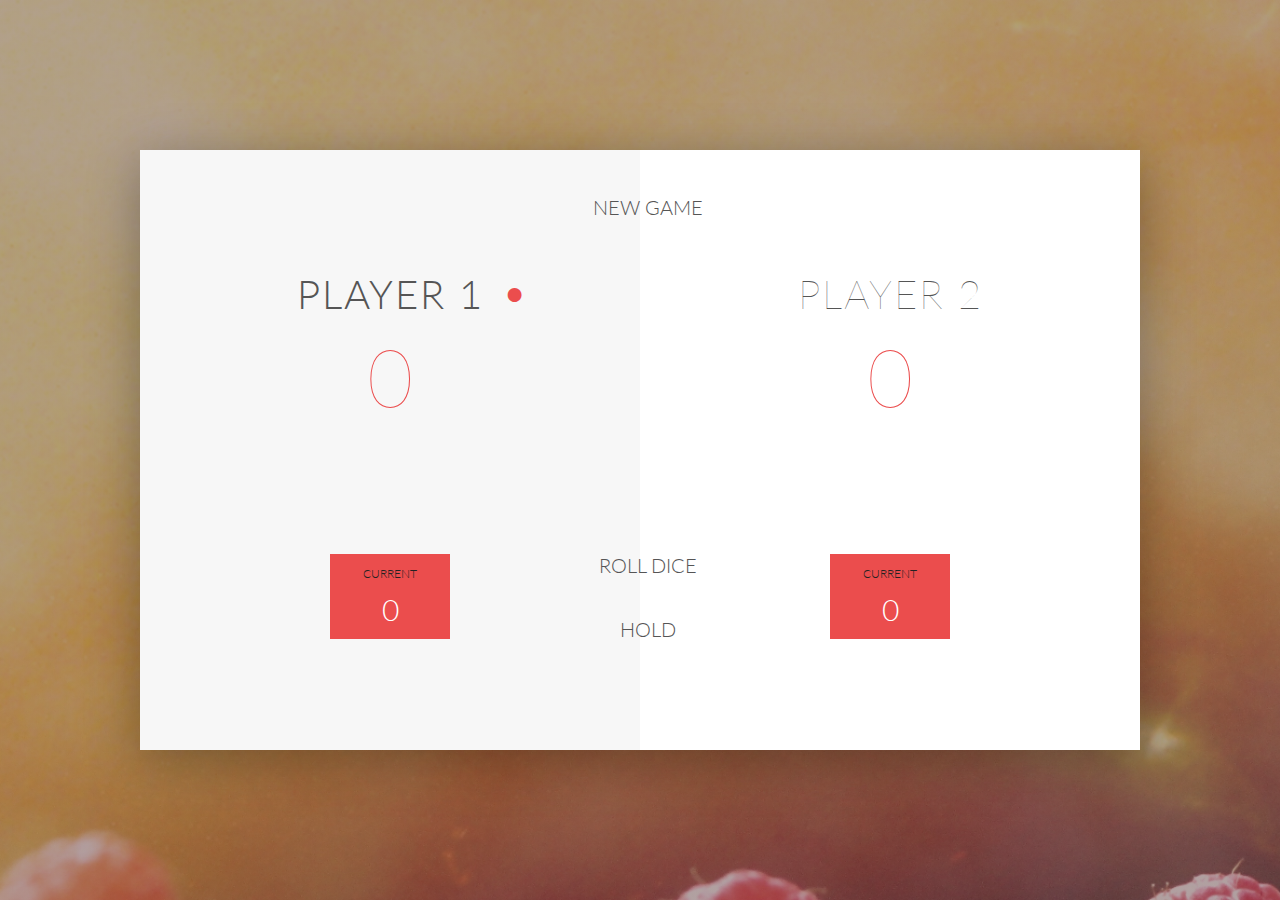
<file: index.html>
<!DOCTYPE html>
<html lang="en">

<head>
    <meta charset="UTF-8">
    <link href="https://fonts.googleapis.com/css?family=Lato:100,300,600" rel="stylesheet" type="text/css">
    <link href="http://code.ionicframework.com/ionicons/2.0.1/css/ionicons.min.css" rel="stylesheet" type="text/css">
    <link type="text/css" rel="stylesheet" href="style2.css">

    <title>Pig Game</title>
</head>

<body>
    <div class="wrapper clearfix">
        <div class="player-0-panel">
            <div class="player-name" id="name-0">Player 1</div>
            <div class="player-score" id="score-0">43</div>
            <div class="player-current-box">
                <div class="player-current-label">Current</div>
                <div class="player-current-score" id="current-0">11</div>
            </div>
        </div>

        <div class="player-1-panel">
            <div class="player-name" id="name-1">Player 2</div>
            <div class="player-score" id="score-1">72</div>
            <div class="player-current-box">
                <div class="player-current-label">Current</div>
                <div class="player-current-score" id="current-1">0</div>
            </div>
        </div>

        <button class="btn-new"><i class="ion-ios-plus-outline"></i>New game</button>
        <button class="btn-roll"><i class="ion-ios-loop"></i>Roll dice</button>
        <button class="btn-hold"><i class="ion-ios-download-outline"></i>Hold</button>
        <img src="dice-5.png" alt="Dice" class="dice dice1" >
        <img src="dice-1.png" alt="dice" class = "dice dice2">
    </div>

    <!--<script src="app.js"></script>-->
    <script src = "challenge.js"></script>
</body>

</html>
</file>
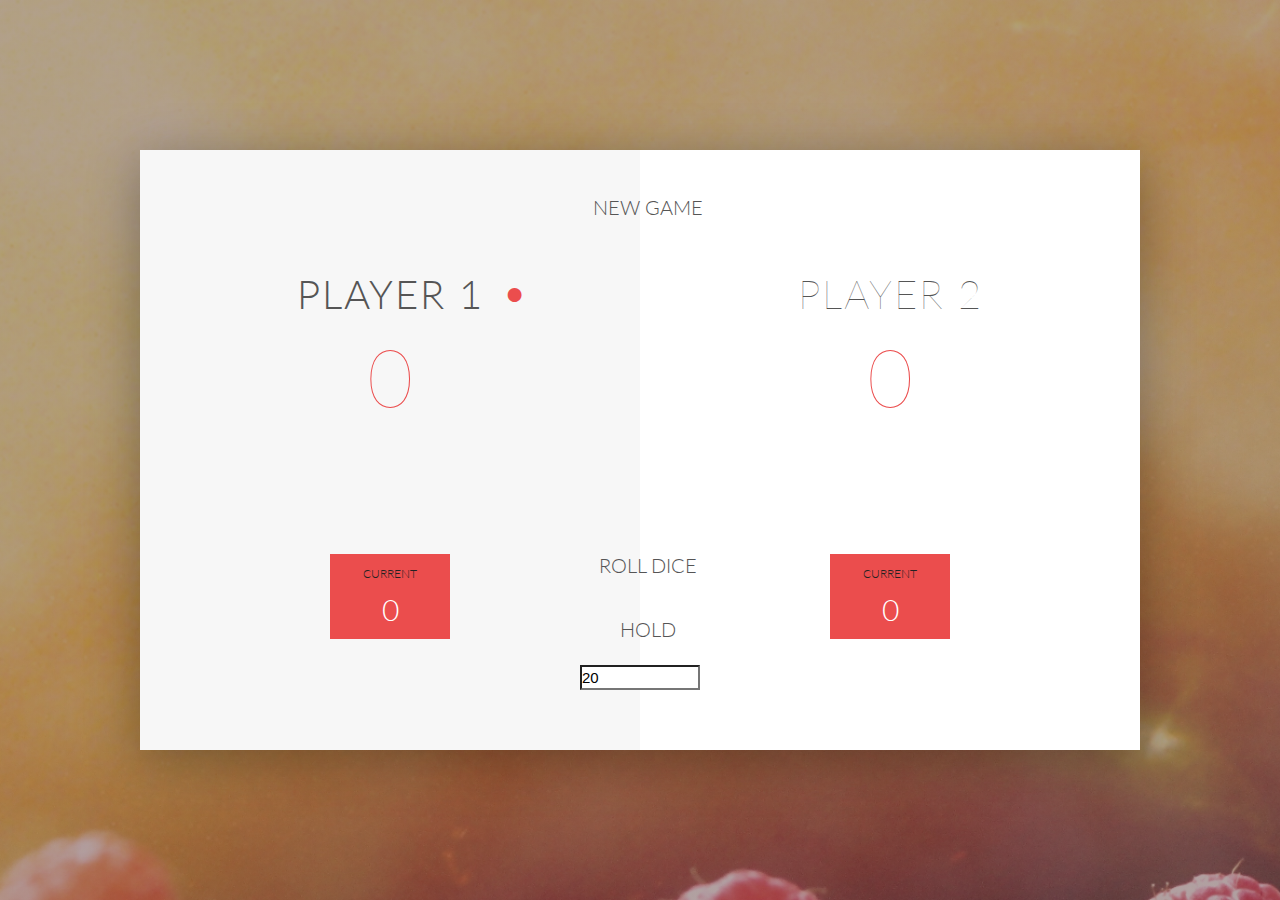
<file: index2.html>
<!DOCTYPE html>
<html lang="en">

<head>
    <meta charset="UTF-8">
    <link href="https://fonts.googleapis.com/css?family=Lato:100,300,600" rel="stylesheet" type="text/css">
    <link href="http://code.ionicframework.com/ionicons/2.0.1/css/ionicons.min.css" rel="stylesheet" type="text/css">
    <link type="text/css" rel="stylesheet" href="style.css">

    <title>Pig Game</title>
</head>

<body>
    <div class="wrapper clearfix">
        <div class="player-0-panel">
            <div class="player-name" id="name-0">Player 1</div>
            <div class="player-score" id="score-0">43</div>
            <div class="player-current-box">
                <div class="player-current-label">Current</div>
                <div class="player-current-score" id="current-0">11</div>
            </div>
        </div>

        <div class="player-1-panel">
            <div class="player-name" id="name-1">Player 2</div>
            <div class="player-score" id="score-1">72</div>
            <div class="player-current-box">
                <div class="player-current-label">Current</div>
                <div class="player-current-score" id="current-1">0</div>
            </div>
        </div>

        <button class="btn-new"><i class="ion-ios-plus-outline"></i>New game</button>
        <button class="btn-roll"><i class="ion-ios-loop"></i>Roll dice</button>
        <button class="btn-hold"><i class="ion-ios-download-outline"></i>Hold</button>
        <input type="number" class="input-winning" id="winningScore" name="winningNumber" placeholder="Winning score">

        <img src="dice-5.png" alt="Dice" class="dice">
    </div>

    <script src="app.js"></script>
</body>

</html>
</file>
<file: style2.css>
/**********************************************
*** GENERAL
**********************************************/

* {
    margin: 0;
    padding: 0;
    -webkit-box-sizing: border-box;
    box-sizing: border-box;

}

.clearfix::after {
    content: "";
    display: table;
    clear: both;
}

body {
    background-image: -webkit-gradient(linear, left top, left bottom, from(rgba(62, 20, 20, 0.4)), to(rgba(62, 20, 20, 0.4))), url(back.jpg);
    background-image: linear-gradient(rgba(62, 20, 20, 0.4), rgba(62, 20, 20, 0.4)), url(back.jpg);
    background-size: cover;
    background-position: center;
    font-family: Lato;
    font-weight: 300;
    position: relative;
    height: 100vh;
    color: #555;
}

.wrapper {
    width: 1000px;
    position: absolute;
    top: 50%;
    left: 50%;
    -webkit-transform: translate(-50%, -50%);
    transform: translate(-50%, -50%);
    background-color: #fff;
    -webkit-box-shadow: 0px 10px 50px rgba(0, 0, 0, 0.3);
    box-shadow: 0px 10px 50px rgba(0, 0, 0, 0.3);
    overflow: hidden;
}

.player-0-panel,
.player-1-panel {
    width: 50%;
    float: left;
    height: 600px;
    padding: 100px;
}



/**********************************************
*** PLAYERS
**********************************************/

.player-name {
    font-size: 40px;
    text-align: center;
    text-transform: uppercase;
    letter-spacing: 2px;
    font-weight: 100;
    margin-top: 20px;
    margin-bottom: 10px;
    position: relative;
}

.player-score {
    text-align: center;
    font-size: 80px;
    font-weight: 100;
    color: #EB4D4D;
    margin-bottom: 130px;
}

.active {
    background-color: #f7f7f7;
}

.active .player-name {
    font-weight: 300;
}

.active .player-name::after {
    content: "\2022";
    font-size: 47px;
    position: absolute;
    color: #EB4D4D;
    top: -7px;
    right: 10px;

}

.player-current-box {
    background-color: #EB4D4D;
    color: #fff;
    width: 40%;
    margin: 0 auto;
    padding: 12px;
    text-align: center;
}

.player-current-label {
    text-transform: uppercase;
    margin-bottom: 10px;
    font-size: 12px;
    color: #222;
}

.player-current-score {
    font-size: 30px;
}

button {
    position: absolute;
    width: 200px;
    left: 50%;
    -webkit-transform: translateX(-50%);
    transform: translateX(-50%);
    color: #555;
    background: none;
    border: none;
    font-family: Lato;
    font-size: 20px;
    text-transform: uppercase;
    cursor: pointer;
    font-weight: 300;
    -webkit-transition: background-color 0.3s, color 0.3s;
    transition: background-color 0.3s, color 0.3s;
}

button:hover {
    font-weight: 600;
}

button:hover i {
    margin-right: 20px;
}

button:focus {
    outline: none;
}

i {
    color: #EB4D4D;
    display: inline-block;
    margin-right: 15px;
    font-size: 32px;
    line-height: 1;
    vertical-align: text-top;
    margin-top: -4px;
    -webkit-transition: margin 0.3s;
    transition: margin 0.3s;
}

.btn-new {
    top: 45px;
}

.btn-roll {
    top: 403px;
}

.btn-hold {
    top: 467px;
}


.dice {
    position: absolute;
    left: 50%;
    -webkit-transform: translateX(-50%);
    transform: translateX(-50%);
    height: 100px;
    -webkit-box-shadow: 0px 10px 60px rgba(0, 0, 0, 0.10);
    box-shadow: 0px 10px 60px rgba(0, 0, 0, 0.10);
}

.dice1{
    top: 120px;
}

.dice2{
    top: 240px;
}
.winner {
    background-color: #f7f7f7;
}

.winner .player-name {
    font-weight: 300;
    color: #EB4D4D;
}
</file>
<file: style.css>
/**********************************************
*** GENERAL
**********************************************/

* {
    margin: 0;
    padding: 0;
    -webkit-box-sizing: border-box;
    box-sizing: border-box;

}

.clearfix::after {
    content: "";
    display: table;
    clear: both;
}

body {
    background-image: -webkit-gradient(linear, left top, left bottom, from(rgba(62, 20, 20, 0.4)), to(rgba(62, 20, 20, 0.4))), url(back.jpg);
    background-image: linear-gradient(rgba(62, 20, 20, 0.4), rgba(62, 20, 20, 0.4)), url(back.jpg);
    background-size: cover;
    background-position: center;
    font-family: Lato;
    font-weight: 300;
    position: relative;
    height: 100vh;
    color: #555;
}

.wrapper {
    width: 1000px;
    position: absolute;
    top: 50%;
    left: 50%;
    -webkit-transform: translate(-50%, -50%);
    transform: translate(-50%, -50%);
    background-color: #fff;
    -webkit-box-shadow: 0px 10px 50px rgba(0, 0, 0, 0.3);
    box-shadow: 0px 10px 50px rgba(0, 0, 0, 0.3);
    overflow: hidden;
}

.player-0-panel,
.player-1-panel {
    width: 50%;
    float: left;
    height: 600px;
    padding: 100px;
}



/**********************************************
*** PLAYERS
**********************************************/

.player-name {
    font-size: 40px;
    text-align: center;
    text-transform: uppercase;
    letter-spacing: 2px;
    font-weight: 100;
    margin-top: 20px;
    margin-bottom: 10px;
    position: relative;
}

.player-score {
    text-align: center;
    font-size: 80px;
    font-weight: 100;
    color: #EB4D4D;
    margin-bottom: 130px;
}

.active {
    background-color: #f7f7f7;
}

.active .player-name {
    font-weight: 300;
}

.active .player-name::after {
    content: "\2022";
    font-size: 47px;
    position: absolute;
    color: #EB4D4D;
    top: -7px;
    right: 10px;

}

.player-current-box {
    background-color: #EB4D4D;
    color: #fff;
    width: 40%;
    margin: 0 auto;
    padding: 12px;
    text-align: center;
}

.player-current-label {
    text-transform: uppercase;
    margin-bottom: 10px;
    font-size: 12px;
    color: #222;
}

.player-current-score {
    font-size: 30px;
}

button {
    position: absolute;
    width: 200px;
    left: 50%;
    -webkit-transform: translateX(-50%);
    transform: translateX(-50%);
    color: #555;
    background: none;
    border: none;
    font-family: Lato;
    font-size: 20px;
    text-transform: uppercase;
    cursor: pointer;
    font-weight: 300;
    -webkit-transition: background-color 0.3s, color 0.3s;
    transition: background-color 0.3s, color 0.3s;
}

button:hover {
    font-weight: 600;
}

button:hover i {
    margin-right: 20px;
}

button:focus {
    outline: none;
}

i {
    color: #EB4D4D;
    display: inline-block;
    margin-right: 15px;
    font-size: 32px;
    line-height: 1;
    vertical-align: text-top;
    margin-top: -4px;
    -webkit-transition: margin 0.3s;
    transition: margin 0.3s;
}

.btn-new {
    top: 45px;
}

.btn-roll {
    top: 403px;
}

.btn-hold {
    top: 467px;
}

.input-winning {
    left: 50%;
    top: 515px;
    position: absolute;
    -webkit-transform: translateX(-50%);
    transform: translateX(-50%);
    width:120px;
    height: 25px;
    font-size: 15px;
    background-color: #fff;
}
.input-winning:focus{outline: none;}


.dice {
    position: absolute;
    left: 50%;
    top: 178px;
    -webkit-transform: translateX(-50%);
    transform: translateX(-50%);
    height: 100px;
    -webkit-box-shadow: 0px 10px 60px rgba(0, 0, 0, 0.10);
    box-shadow: 0px 10px 60px rgba(0, 0, 0, 0.10);
}

.winner {
    background-color: #f7f7f7;
}

.winner .player-name {
    font-weight: 300;
    color: #EB4D4D;
}
</file>
